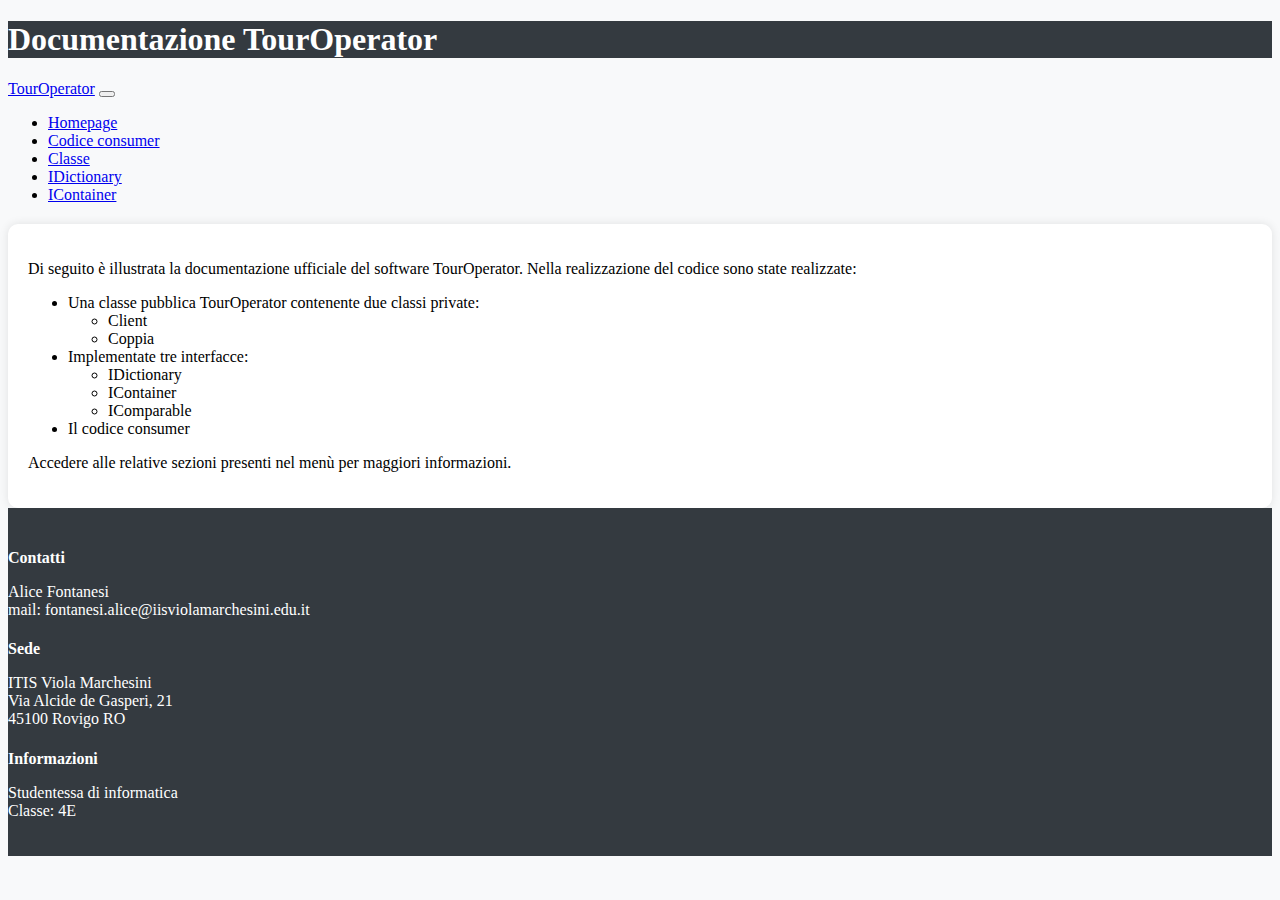
<file: TOUR/index.html>
<!DOCTYPE html>
<html lang="en">
<head>
    <meta charset="UTF-8">
    <meta name="viewport" content="width=device-width, initial-scale=1.0">
    <!-- Bootstrap CSS -->
    <link href="https://cdn.jsdelivr.net/npm/bootstrap@5.0.0-beta1/dist/css/bootstrap.min.css" rel="stylesheet"
    integrity="sha384-giJF6kkoqNQ00vy+HMDP7azOuL0xtbfIcaT9wjKHr8RbDVddVHyTfAAsrekwKmP1" crossorigin="anonymous">
    <link rel="stylesheet" href="style.css">
    <title>Documentazione TourOperator</title>
</head>
<body>
    <div class="container-fluid bg-dark-gray py-5">
        <h1 class="text-center">Documentazione TourOperator</h1>
    </div>
    <nav class="navbar navbar-expand-lg navbar-dark bg-dark">
        <div class="container-fluid">
            <a class="navbar-brand" href="#">TourOperator</a>
            <button class="navbar-toggler" type="button" data-bs-toggle="collapse" data-bs-target="#navbarNav" aria-controls="navbarNav" aria-expanded="false" aria-label="Toggle navigation">
                <span class="navbar-toggler-icon"></span>
            </button>
            <div class="collapse navbar-collapse" id="navbarNav">
                <ul class="navbar-nav me-auto">
                    <li class="nav-item">
                        <a class="nav-link" href="index.html">Homepage</a>
                    </li>
                    <li class="nav-item">
                        <a class="nav-link" href="codiceConsumer.html">Codice consumer</a>
                    </li>
                    <li class="nav-item">
                        <a class="nav-link" href="classe.html">Classe</a>
                    </li>
                    <li class="nav-item">
                        <a class="nav-link" href="IDictionary.html">IDictionary</a>
                    </li>
                    <li class="nav-item">
                        <a class="nav-link" href="IContainer.html">IContainer</a>
                    </li>
                </ul>
            </div>
        </div>
    </nav>
    <div class="container my-4">
        <div class="content-section">
            <p>
                Di seguito è illustrata la documentazione ufficiale del software TourOperator.
                Nella realizzazione del codice sono state realizzate:
            </p>
            <ul>
                <li>Una classe pubblica TourOperator contenente due classi private:
                    <ul>
                        <li>Client</li>
                        <li>Coppia</li>
                    </ul>
                </li>
                <li>Implementate tre interfacce:
                    <ul>
                        <li>IDictionary</li>
                        <li>IContainer</li>
                        <li>IComparable</li>
                    </ul>
                </li>
                <li>Il codice consumer</li>
            </ul>
            <p>
                Accedere alle relative sezioni presenti nel menù per maggiori informazioni.
            </p>
        </div>
    </div>
    <footer>
        <div class="container">
            <div class="row text-center">
                <div class="col-lg-4">
                    <h4>Contatti</h4>
                    <p>Alice Fontanesi<br>
                    mail: fontanesi.alice@iisviolamarchesini.edu.it</p>
                </div>
                <div class="col-lg-4">
                    <h4>Sede</h4>
                    <p>ITIS Viola Marchesini<br>
                    Via Alcide de Gasperi, 21<br>
                    45100 Rovigo RO</p>
                </div>
                <div class="col-lg-4">
                    <h4>Informazioni</h4>
                    <p>Studentessa di informatica<br>Classe: 4E</p>
                </div>
            </div>
        </div>
    </footer>
    <!-- Bootstrap JS -->
    <script src="https://cdn.jsdelivr.net/npm/@popperjs/core@2.9.2/dist/umd/popper.min.js"
    integrity="sha384-IQsoLXlY5nFdZhJ6Vd3p2Q4yFXpbtHb7U4kx6Ll9VV7S6vfMRdKAG8eVok1vr4gt" crossorigin="anonymous"></script>
    <script src="https://cdn.jsdelivr.net/npm/bootstrap@5.0.0-beta1/dist/js/bootstrap.min.js"
    integrity="sha384-pzjw8f+ua7Kw1TIq10U6K3G6zZw5yNG12+cw5Hf5r1R8l0jFL5+tF5g5+3boFF7j" crossorigin="anonymous"></script>
</body>
</html>
</file>
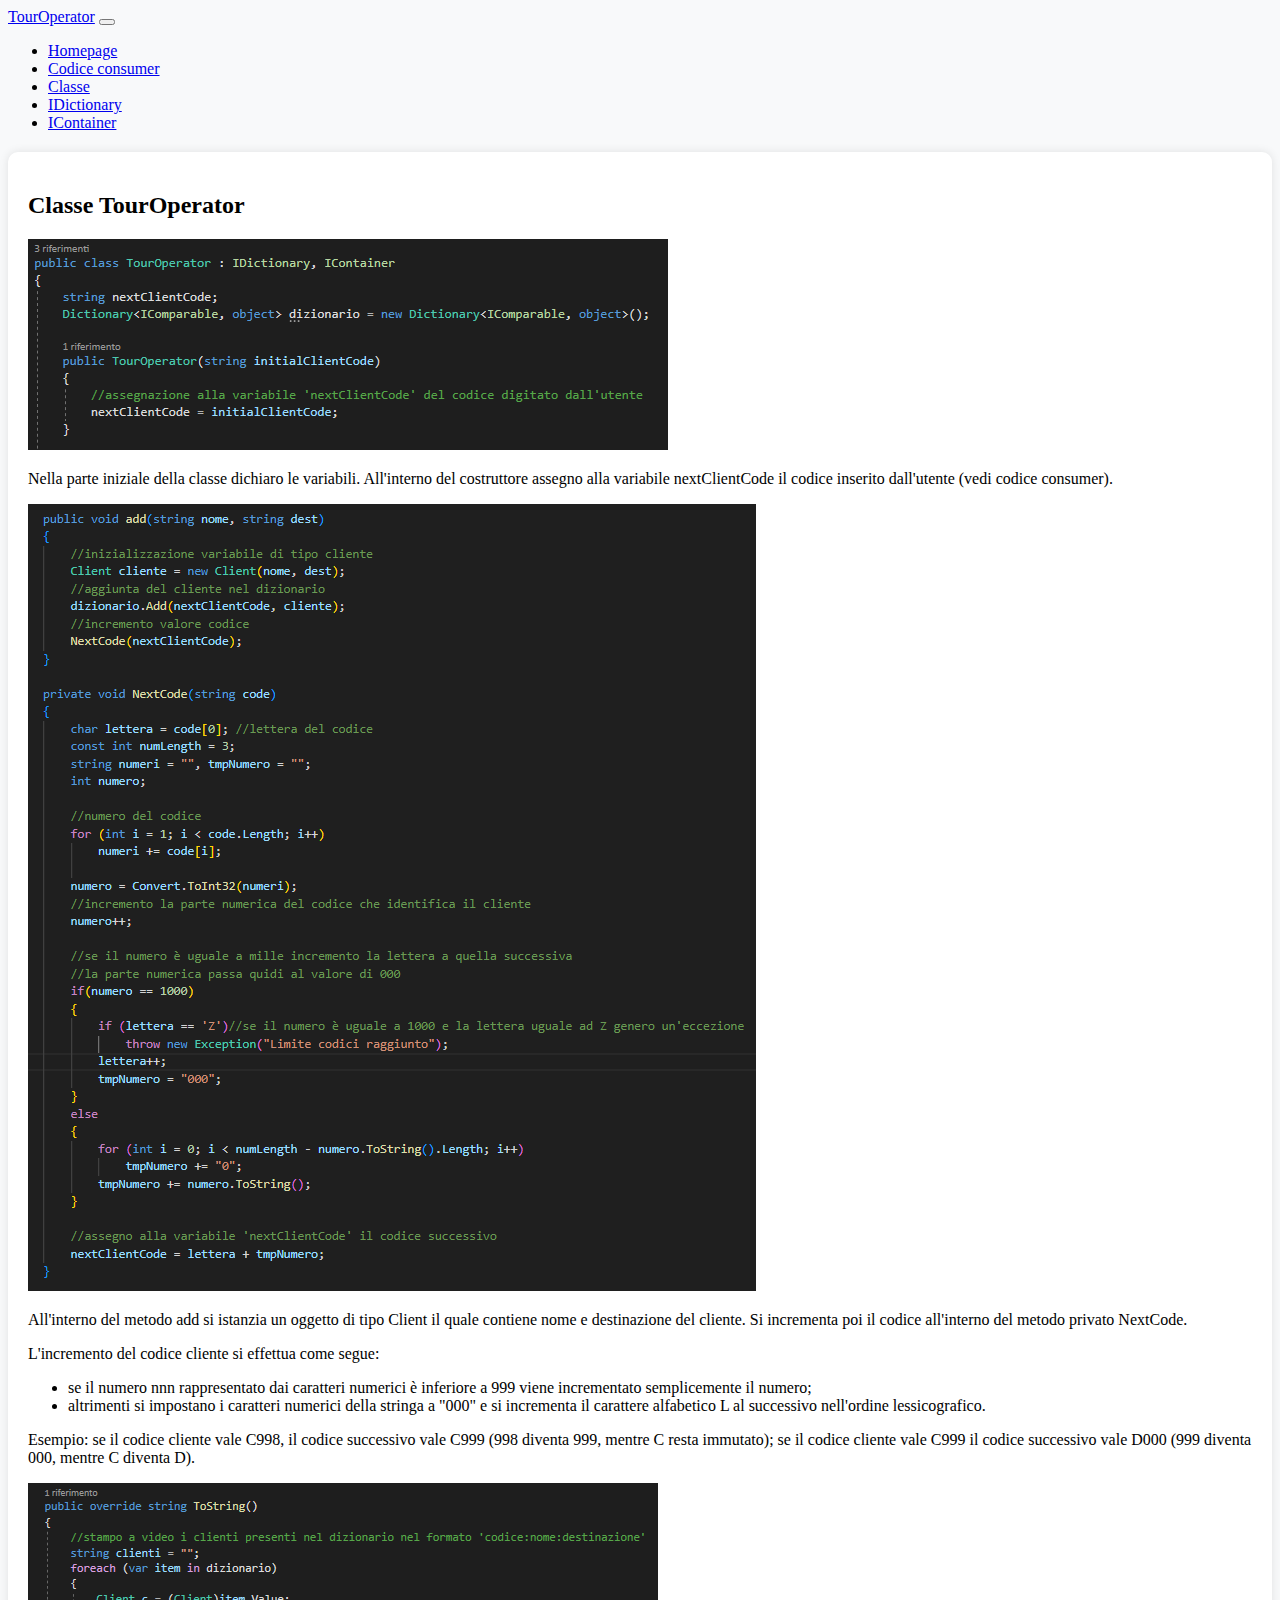
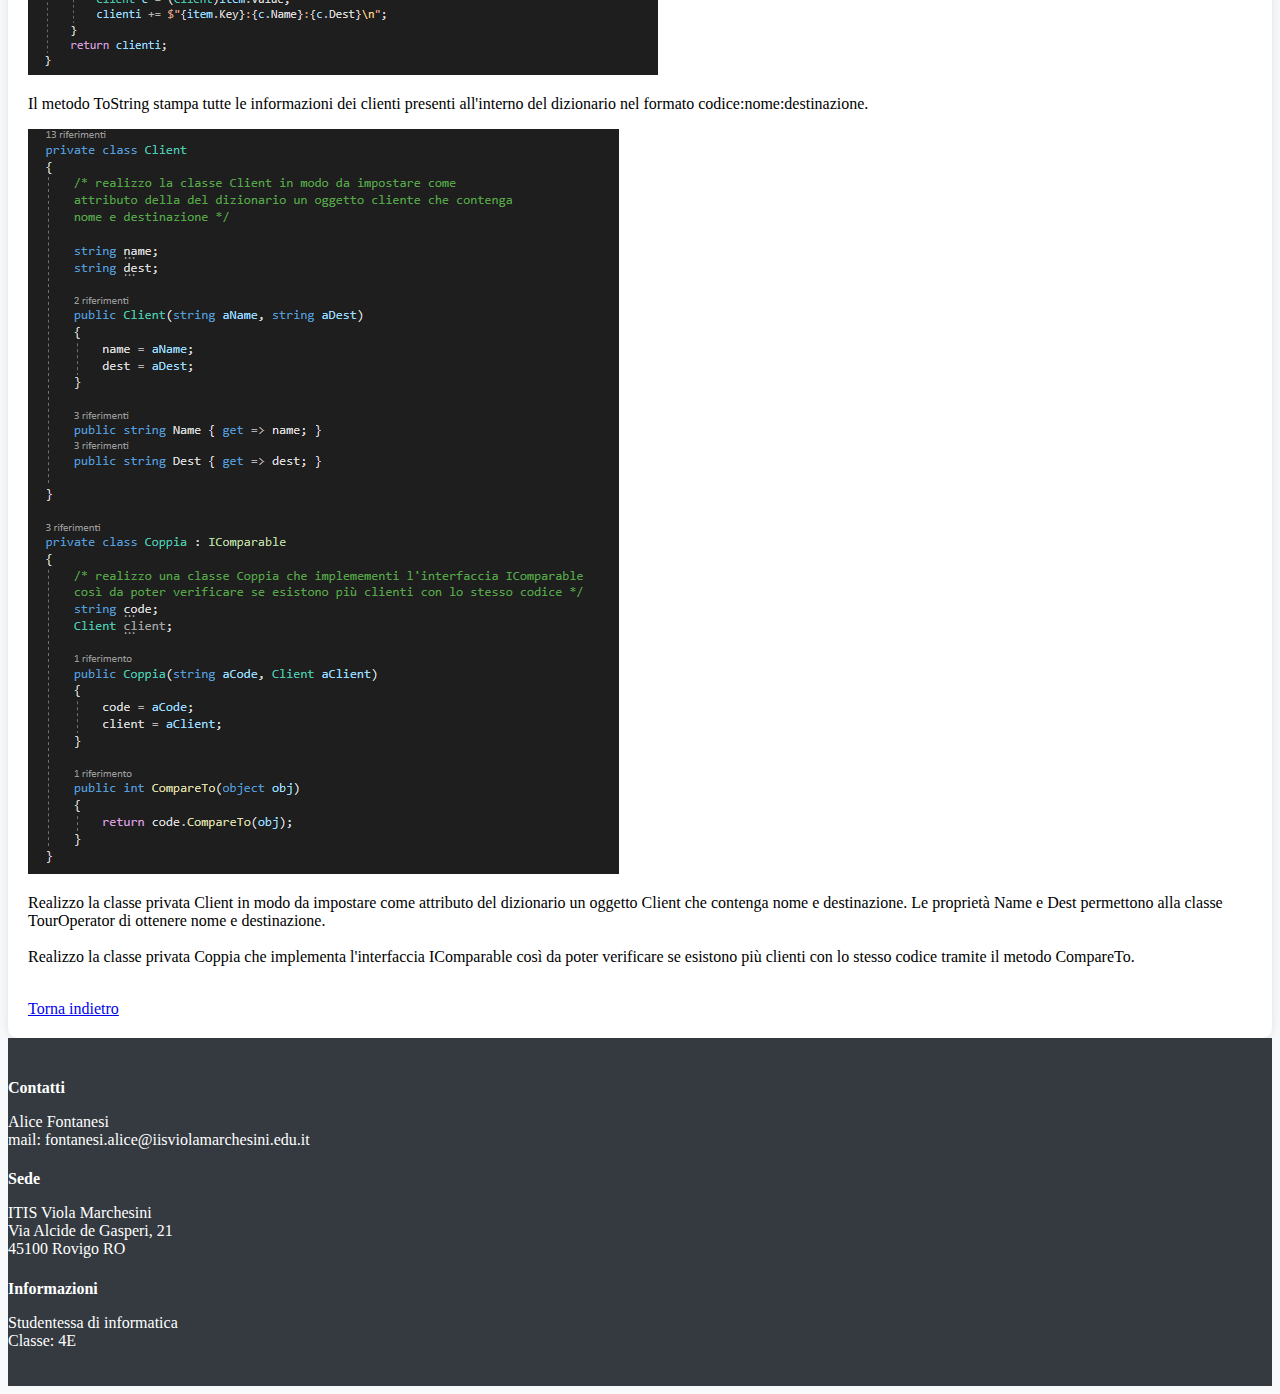
<file: TOUR/classe.html>
<!DOCTYPE html>
<html lang="en">
<head>
    <meta charset="UTF-8">
    <meta name="viewport" content="width=device-width, initial-scale=1.0">
    <!-- Bootstrap CSS -->
    <link href="https://cdn.jsdelivr.net/npm/bootstrap@5.0.0-beta1/dist/css/bootstrap.min.css" rel="stylesheet"
     integrity="sha384-giJF6kkoqNQ00vy+HMDP7azOuL0xtbfIcaT9wjKHr8RbDVddVHyTfAAsrekwKmP1" crossorigin="anonymous">
    <link rel="stylesheet" href="style.css">
    <title>Documentazione TourOperator</title>
</head>
<body>
    <nav class="navbar navbar-expand-lg navbar-dark bg-dark">
        <div class="container-fluid">
            <a class="navbar-brand" href="#">TourOperator</a>
            <button class="navbar-toggler" type="button" data-bs-toggle="collapse" data-bs-target="#navbarNav" aria-controls="navbarNav" aria-expanded="false" aria-label="Toggle navigation">
                <span class="navbar-toggler-icon"></span>
            </button>
            <div class="collapse navbar-collapse" id="navbarNav">
                <ul class="navbar-nav">
                    <li class="nav-item">
                        <a class="nav-link" href="index.html">Homepage</a>
                    </li>
                    <li class="nav-item">
                        <a class="nav-link" href="codiceConsumer.html">Codice consumer</a>
                    </li>
                    <li class="nav-item">
                        <a class="nav-link" href="classe.html">Classe</a>
                    </li>
                    <li class="nav-item">
                        <a class="nav-link" href="IDictionary.html">IDictionary</a>
                    </li>
                    <li class="nav-item">
                        <a class="nav-link" href="IContainer.html">IContainer</a>
                    </li>
                </ul>
            </div>
        </div>
    </nav>
    <div class="container my-4">
        <div class="row justify-content-center">
            <div class="col-lg-8 content-section">
                    <h2>Classe TourOperator</h2>
                    <img class="img-fluid my-3" src="costruttore.png" alt="Costruttore">
                    <p>Nella parte iniziale della classe dichiaro le variabili. All'interno del costruttore assegno alla variabile nextClientCode il codice inserito dall'utente (vedi codice consumer).</p>
                    <img class="img-fluid my-3" src="pubblici1.png" alt="Pubblici1">
                    <p>All'interno del metodo add si istanzia un oggetto di tipo Client il quale contiene nome e destinazione del cliente. Si incrementa poi il codice all'interno del metodo privato NextCode.</p>
                    <p>L'incremento del codice cliente si effettua come segue:
                        <ul>
                            <li>se il numero nnn rappresentato dai caratteri numerici è inferiore a 999 viene incrementato semplicemente il numero;</li>
                            <li>altrimenti si impostano i caratteri numerici della stringa a "000" e si incrementa il carattere alfabetico L al successivo nell'ordine lessicografico.</li>
                        </ul>
                        Esempio: se il codice cliente vale C998, il codice successivo vale C999 (998 diventa 999, mentre C resta immutato); se il codice cliente vale C999 il codice successivo vale D000 (999 diventa 000, mentre C diventa D).
                    </p>
                    <img class="img-fluid my-3" src="pubblici2.png" alt="Pubblici2">
                    <p>Il metodo ToString stampa tutte le informazioni dei clienti presenti all'interno del dizionario nel formato codice:nome:destinazione.</p>
                    <img class="img-fluid my-3" src="classiPrivate.png" alt="ClassiPrivate">
                    <p>Realizzo la classe privata Client in modo da impostare come attributo del dizionario un oggetto Client che contenga nome e destinazione. Le proprietà Name e Dest permettono alla classe TourOperator di ottenere nome e destinazione.
                        <br><br>
                        Realizzo la classe privata Coppia che implementa l'interfaccia IComparable così da poter verificare se esistono più clienti con lo stesso codice tramite il metodo CompareTo.
                    </p>
                    <br>
                    <a href="index.html" class="btn btn-primary">Torna indietro</a>
                </div>
            </div>
        </div>
    </div>
    <footer class="bg-dark text-white py-4">
        <div class="container">
            <div class="row text-center">
                <div class="col-lg-4">
                    <h4>Contatti</h4>
                    <p>Alice Fontanesi<br>
                    mail: fontanesi.alice@iisviolamarchesini.edu.it</p>
                </div>
                <div class="col-lg-4">
                    <h4>Sede</h4>
                    <p>ITIS Viola Marchesini<br>
                    Via Alcide de Gasperi, 21<br>
                    45100 Rovigo RO</p>
                </div>
                <div class="col-lg-4">
                    <h4>Informazioni</h4>
                    <p>Studentessa di informatica<br>Classe: 4E</p>
                </div>
            </div>
        </div>
    </footer>
    <!-- Bootstrap JS -->
    <script src="https://cdn.jsdelivr.net/npm/@popperjs/core@2.9.2/dist/umd/popper.min.js"
    integrity="sha384-IQsoLXlY5nFdZhJ6Vd3p2Q4yFXpbtHb7U4kx6Ll9VV7S6vfMRdKAG8eVok1vr4gt" crossorigin="anonymous"></script>
    <script src="https://cdn.jsdelivr.net/npm/bootstrap@5.0.0-beta1/dist/js/bootstrap.min.js"
    integrity="sha384-pzjw8f+ua7Kw1TIq10U6K3G6zZw5yNG12+cw5Hf5r1R8l0jFL5+tF5g5+3boFF7j" crossorigin="anonymous"></script>
</body>
</html>
</file>
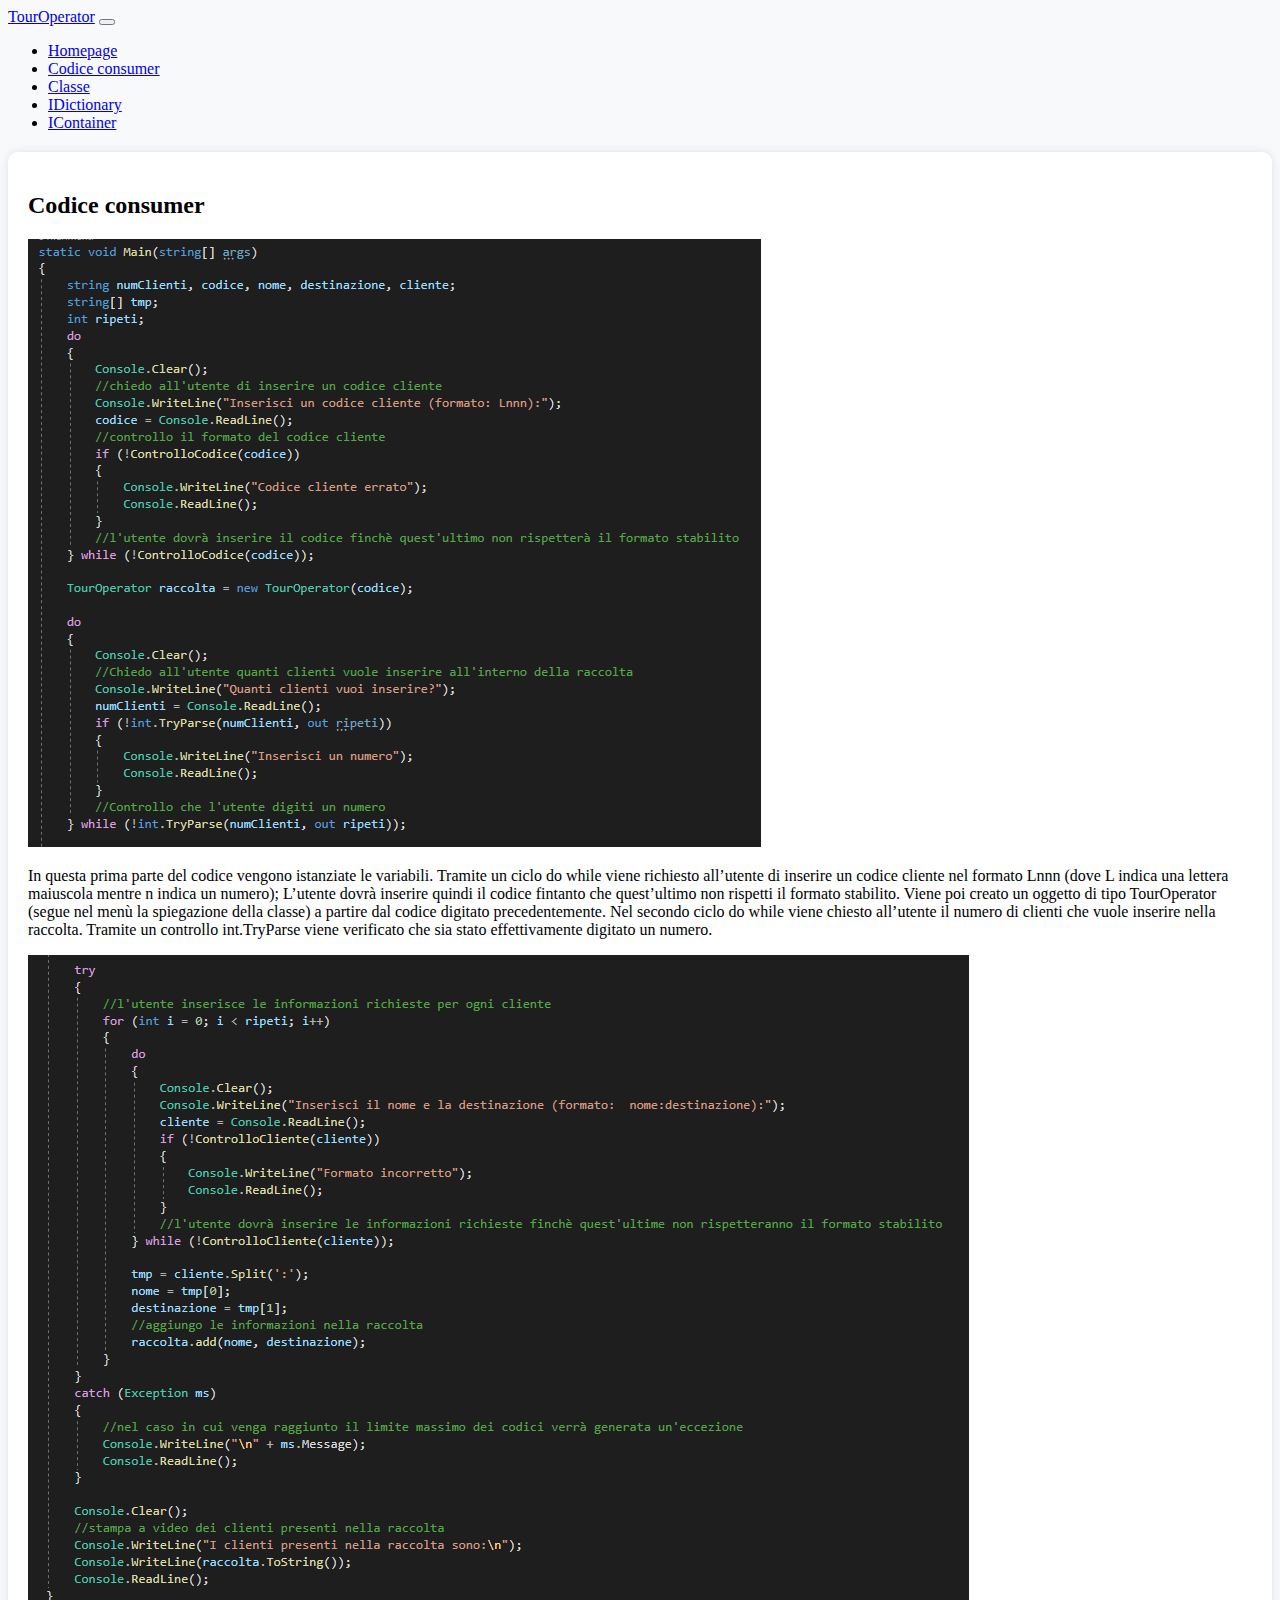
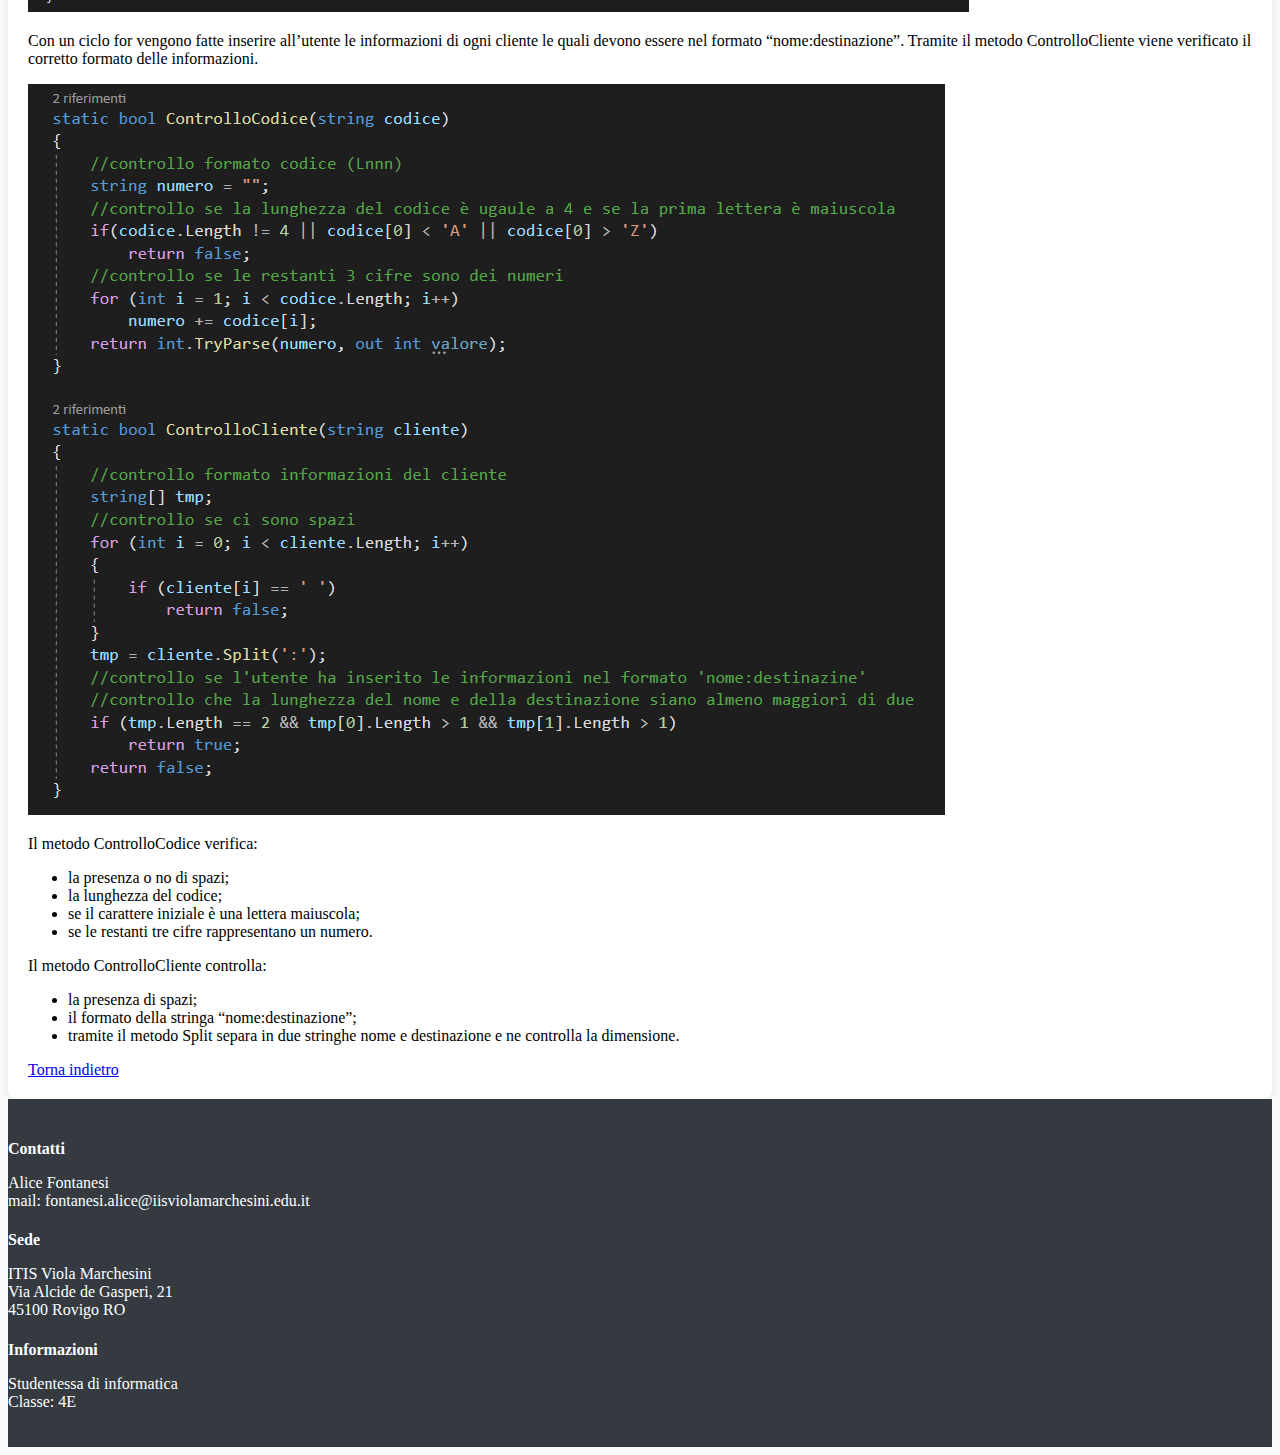
<file: TOUR/codiceConsumer.html>
<!DOCTYPE html>
<html lang="en">
<head>
    <meta charset="UTF-8">
    <meta name="viewport" content="width=device-width, initial-scale=1.0">
    <!-- Bootstrap CSS -->
    <link href="https://cdn.jsdelivr.net/npm/bootstrap@5.0.0-beta1/dist/css/bootstrap.min.css" rel="stylesheet"
    integrity="sha384-giJF6kkoqNQ00vy+HMDP7azOuL0xtbfIcaT9wjKHr8RbDVddVHyTfAAsrekwKmP1" crossorigin="anonymous">
    <link rel="stylesheet" href="style.css">
    <title>Documentazione TourOperator</title>
</head>
<body>
    <nav class="navbar navbar-expand-lg navbar-dark bg-dark">
        <div class="container-fluid">
            <a class="navbar-brand" href="#">TourOperator</a>
            <button class="navbar-toggler" type="button" data-bs-toggle="collapse" data-bs-target="#navbarNav" aria-controls="navbarNav" aria-expanded="false" aria-label="Toggle navigation">
                <span class="navbar-toggler-icon"></span>
            </button>
            <div class="collapse navbar-collapse" id="navbarNav">
                <ul class="navbar-nav me-auto">
                    <li class="nav-item">
                        <a class="nav-link" href="index.html">Homepage</a>
                    </li>
                    <li class="nav-item">
                        <a class="nav-link" href="codiceConsumer.html">Codice consumer</a>
                    </li>
                    <li class="nav-item">
                        <a class="nav-link" href="classe.html">Classe</a>
                    </li>
                    <li class="nav-item">
                        <a class="nav-link" href="IDictionary.html">IDictionary</a>
                    </li>
                    <li class="nav-item">
                        <a class="nav-link" href="IContainer.html">IContainer</a>
                    </li>
                </ul>
            </div>
        </div>
    </nav>
    <div class="container my-4">
        <div class="row justify-content-center">
            <div class="col-lg-8 content-section">
                    <h2>Codice consumer</h2>
                    <img class="img-fluid my-3" src="main1.png" alt="Codice consumer parte 1">
                    <p>
                        In questa prima parte del codice vengono istanziate le variabili.
                        Tramite un ciclo do while viene richiesto all’utente di inserire un codice cliente nel formato Lnnn (dove L indica una lettera maiuscola mentre n indica un numero);
                        L’utente dovrà inserire quindi il codice fintanto che quest’ultimo non rispetti il formato stabilito.
                        Viene poi creato un oggetto di tipo TourOperator (segue nel menù la spiegazione della classe) a partire dal codice digitato precedentemente.
                        Nel secondo ciclo do while viene chiesto all’utente il numero di clienti che vuole inserire nella raccolta.
                        Tramite un controllo int.TryParse viene verificato che sia stato effettivamente digitato un numero.
                    </p>
                    <img class="img-fluid my-3" src="main2.png" alt="Codice consumer parte 2">
                    <p>
                        Con un ciclo for vengono fatte inserire all’utente le informazioni di ogni cliente le quali devono essere nel formato “nome:destinazione”.
                        Tramite il metodo ControlloCliente viene verificato il corretto formato delle informazioni.
                    </p>
                    <img class="img-fluid my-3" src="metodi.png" alt="Metodi di controllo">
                    <p>
                        Il metodo ControlloCodice verifica:
                        <ul>
                            <li>la presenza o no di spazi;</li>
                            <li>la lunghezza del codice;</li>
                            <li>se il carattere iniziale è una lettera maiuscola;</li>
                            <li>se le restanti tre cifre rappresentano un numero.</li>
                        </ul>
                        Il metodo ControlloCliente controlla:
                        <ul>
                            <li>la presenza di spazi;</li>
                            <li>il formato della stringa “nome:destinazione”;</li>
                            <li>tramite il metodo Split separa in due stringhe nome e destinazione e ne controlla la dimensione.</li>
                        </ul>
                    </p>
                    <a href="index.html" class="btn btn-primary">Torna indietro</a>
                </div>
            </div>
        </div>
    </div>
    <footer class="bg-dark text-white py-4">
        <div class="container">
            <div class="row text-center">
                <div class="col-lg-4">
                    <h4>Contatti</h4>
                    <p>Alice Fontanesi<br>mail: fontanesi.alice@iisviolamarchesini.edu.it</p>
                </div>
                <div class="col-lg-4">
                    <h4>Sede</h4>
                    <p>ITIS Viola Marchesini<br>Via Alcide de Gasperi, 21<br>45100 Rovigo RO</p>
                </div>
                <div class="col-lg-4">
                    <h4>Informazioni</h4>
                    <p>Studentessa di informatica<br>Classe: 4E</p>
                </div>
            </div>
        </div>
    </footer>
    <!-- Bootstrap JS -->
    <script src="https://cdn.jsdelivr.net/npm/@popperjs/core@2.9.2/dist/umd/popper.min.js"
    integrity="sha384-IQsoLXlY5nFdZhJ6Vd3p2Q4yFXpbtHb7U4kx6Ll9VV7S6vfMRdKAG8eVok1vr4gt" crossorigin="anonymous"></script>
    <script src="https://cdn.jsdelivr.net/npm/bootstrap@5.0.0-beta1/dist/js/bootstrap.min.js"
    integrity="sha384-pzjw8f+ua7Kw1TIq10U6K3G6zZw5yNG12+cw5Hf5r1R8l0jFL5+tF5g5+3boFF7j" crossorigin="anonymous"></script>
</body>
</html>
</file>
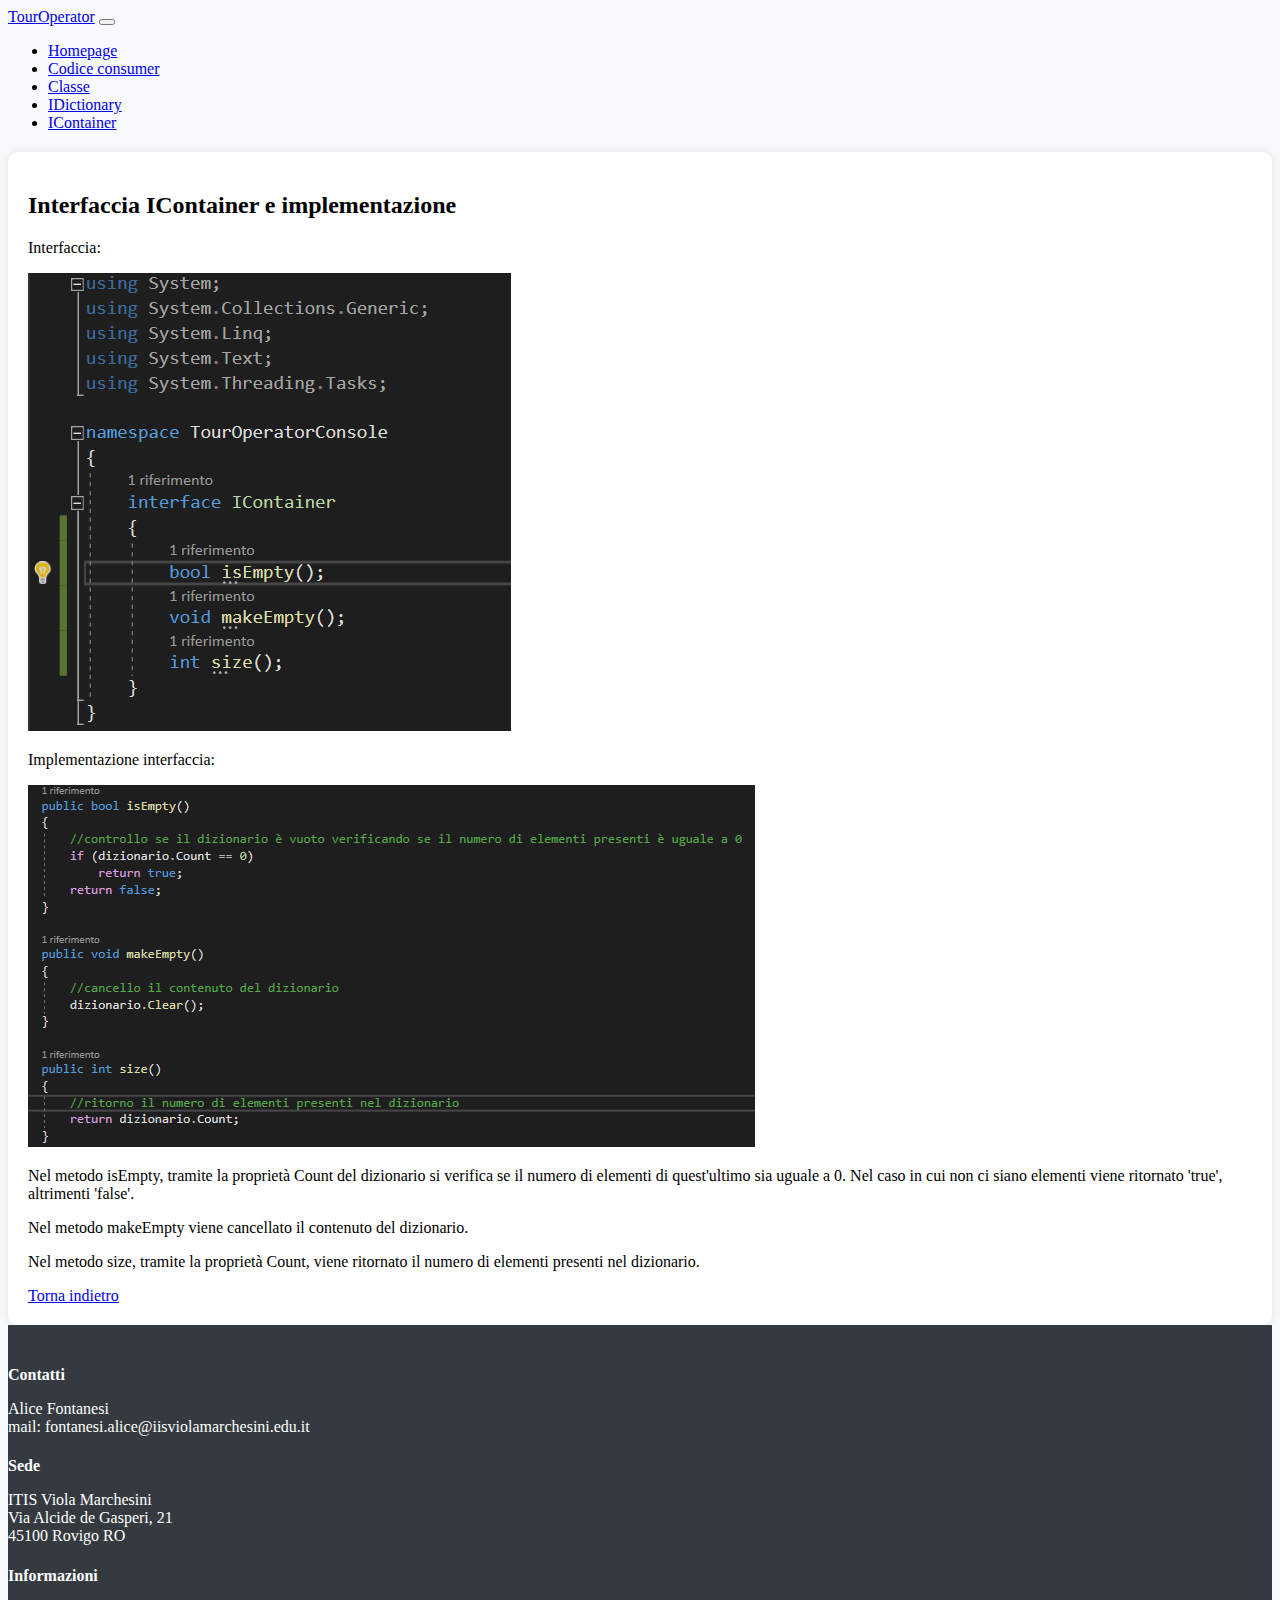
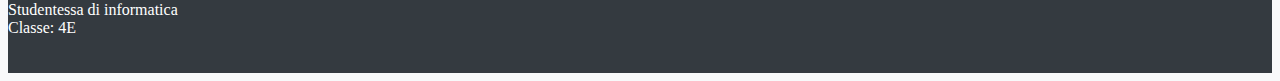
<file: TOUR/IContainer.html>
<!DOCTYPE html>
<html lang="en">
<head>
    <meta charset="UTF-8">
    <meta name="viewport" content="width=device-width, initial-scale=1.0">
    <!-- Bootstrap CSS -->
    <link href="https://cdn.jsdelivr.net/npm/bootstrap@5.0.0-beta1/dist/css/bootstrap.min.css" rel="stylesheet"
    integrity="sha384-giJF6kkoqNQ00vy+HMDP7azOuL0xtbfIcaT9wjKHr8RbDVddVHyTfAAsrekwKmP1" crossorigin="anonymous">
    <link rel="stylesheet" href="style.css">
    <title>Documentazione TourOperator</title>
</head>
<body>
    <nav class="navbar navbar-expand-lg navbar-dark bg-dark">
        <div class="container-fluid">
            <a class="navbar-brand" href="#">TourOperator</a>
            <button class="navbar-toggler" type="button" data-bs-toggle="collapse" data-bs-target="#navbarNav" aria-controls="navbarNav" aria-expanded="false" aria-label="Toggle navigation">
                <span class="navbar-toggler-icon"></span>
            </button>
            <div class="collapse navbar-collapse" id="navbarNav">
                <ul class="navbar-nav me-auto">
                    <li class="nav-item">
                        <a class="nav-link" href="index.html">Homepage</a>
                    </li>
                    <li class="nav-item">
                        <a class="nav-link" href="codiceConsumer.html">Codice consumer</a>
                    </li>
                    <li class="nav-item">
                        <a class="nav-link" href="classe.html">Classe</a>
                    </li>
                    <li class="nav-item">
                        <a class="nav-link" href="IDictionary.html">IDictionary</a>
                    </li>
                    <li class="nav-item">
                        <a class="nav-link" href="IContainer.html">IContainer</a>
                    </li>
                </ul>
            </div>
        </div>
    </nav>
    <div class="container my-4">
        <div class="row justify-content-center">
            <div class="col-lg-8 content-section">
                <h2>Interfaccia IContainer e implementazione</h2>
                <p>Interfaccia:</p>
                <img class="img-fluid mb-3" src="intCont.png" alt="Interfaccia IContainer">
                <p>Implementazione interfaccia:</p>
                <img class="img-fluid mb-3" src="implCont.png" alt="Implementazione IContainer">
                <p>
                    Nel metodo isEmpty, tramite la proprietà Count del dizionario si verifica se il numero di elementi di quest'ultimo sia uguale a 0.
                    Nel caso in cui non ci siano elementi viene ritornato 'true', altrimenti 'false'.
                </p>
                <p>
                    Nel metodo makeEmpty viene cancellato il contenuto del dizionario.
                </p>
                <p>
                    Nel metodo size, tramite la proprietà Count, viene ritornato il numero di elementi presenti nel dizionario.
                </p>
                <a href="index.html" class="btn btn-primary">Torna indietro</a>
            </div>
        </div>
    </div>
    <footer class="bg-dark text-white py-4">
        <div class="container">
            <div class="row text-center">
                <div class="col-lg-4">
                    <h4>Contatti</h4>
                    <p>Alice Fontanesi<br>
                    mail: fontanesi.alice@iisviolamarchesini.edu.it</p>
                </div>
                <div class="col-lg-4">
                    <h4>Sede</h4>
                    <p>ITIS Viola Marchesini<br>
                    Via Alcide de Gasperi, 21<br>
                    45100 Rovigo RO</p>
                </div>
                <div class="col-lg-4">
                    <h4>Informazioni</h4>
                    <p>Studentessa di informatica<br>Classe: 4E</p>
                </div>
            </div>
        </div>
    </footer>
    <!-- Bootstrap JS -->
    <script src="https://cdn.jsdelivr.net/npm/@popperjs/core@2.9.2/dist/umd/popper.min.js"
    integrity="sha384-IQsoLXlY5nFdZhJ6Vd3p2Q4yFXpbtHb7U4kx6Ll9VV7S6vfMRdKAG8eVok1vr4gt" crossorigin="anonymous"></script>
    <script src="https://cdn.jsdelivr.net/npm/bootstrap@5.0.0-beta1/dist/js/bootstrap.min.js"
    integrity="sha384-pzjw8f+ua7Kw1TIq10U6K3G6zZw5yNG12+cw5Hf5r1R8l0jFL5+tF5g5+3boFF7j" crossorigin="anonymous"></script>
</body>
</html>
</file>
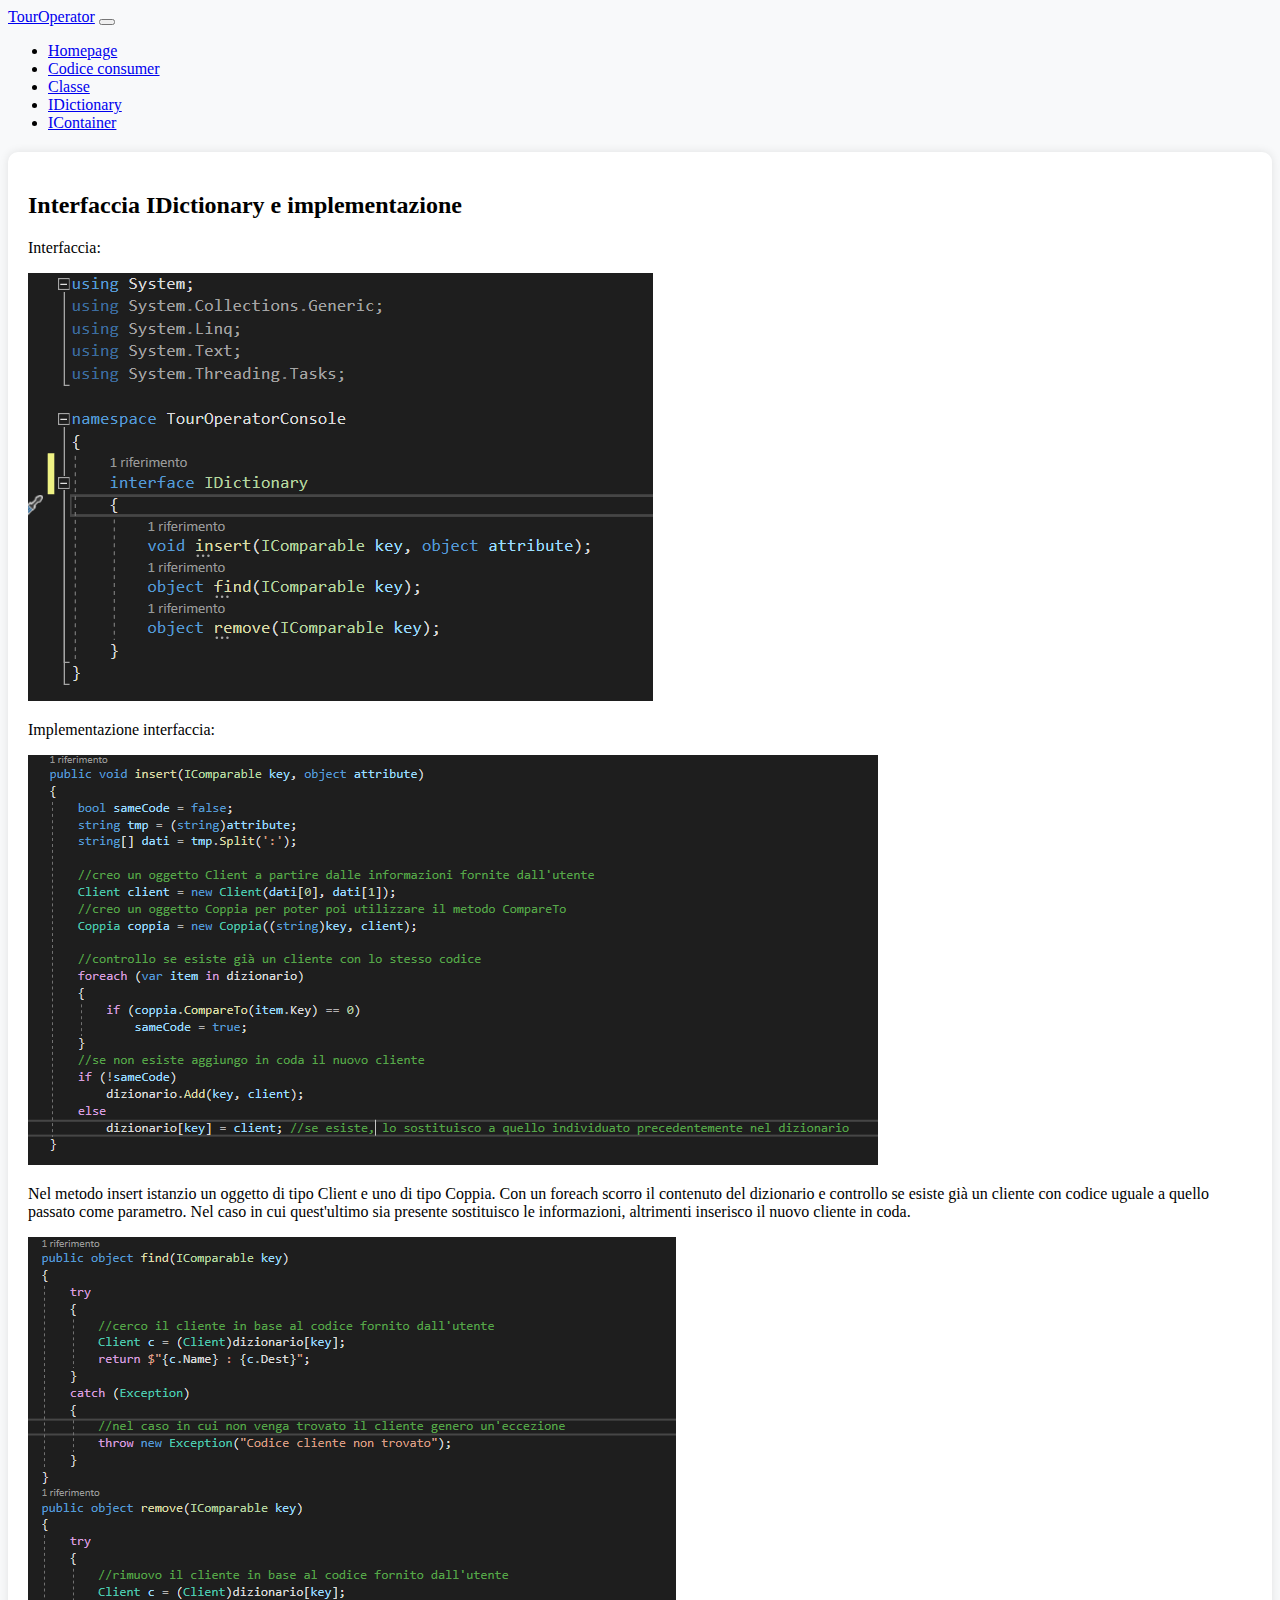
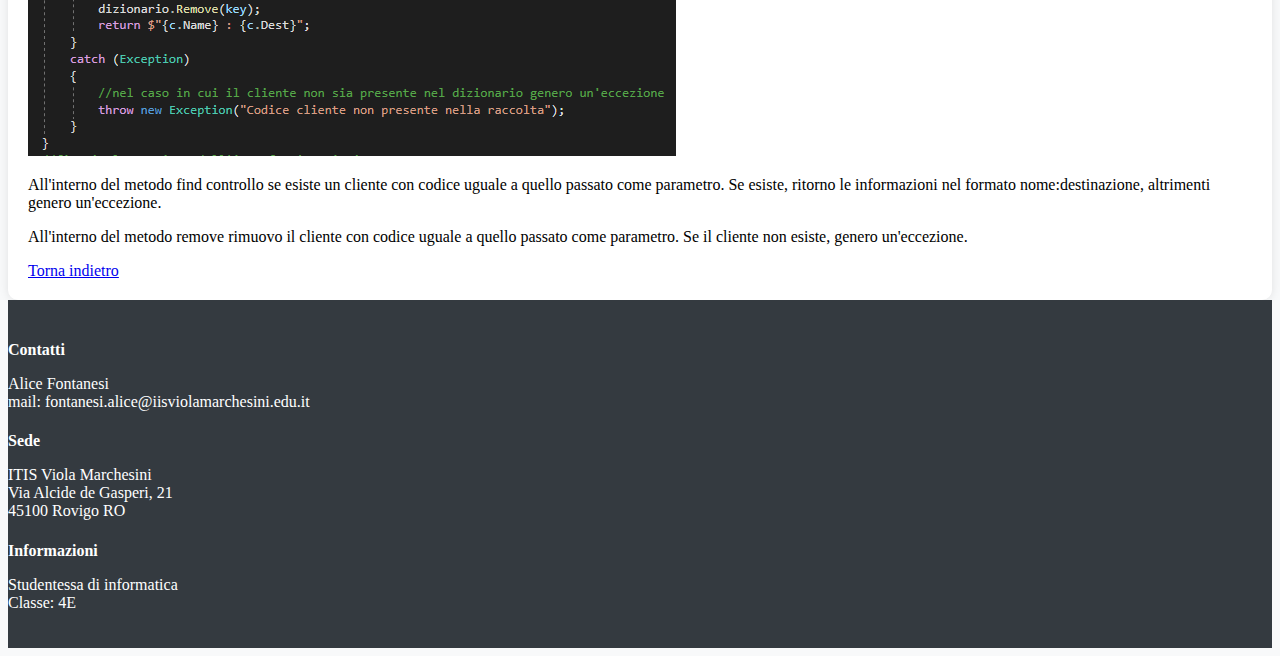
<file: TOUR/IDictionary.html>
<!DOCTYPE html>
<html lang="en">
<head>
    <meta charset="UTF-8">
    <meta name="viewport" content="width=device-width, initial-scale=1.0">
    <!-- Bootstrap CSS -->
    <link href="https://cdn.jsdelivr.net/npm/bootstrap@5.0.0-beta1/dist/css/bootstrap.min.css" rel="stylesheet"
    integrity="sha384-giJF6kkoqNQ00vy+HMDP7azOuL0xtbfIcaT9wjKHr8RbDVddVHyTfAAsrekwKmP1" crossorigin="anonymous">
    <link rel="stylesheet" href="style.css">
    <title>Documentazione TourOperator</title>
</head>
<body>
    <nav class="navbar navbar-expand-lg navbar-dark bg-dark">
        <div class="container-fluid">
            <a class="navbar-brand" href="#">TourOperator</a>
            <button class="navbar-toggler" type="button" data-bs-toggle="collapse" data-bs-target="#navbarNav" aria-controls="navbarNav" aria-expanded="false" aria-label="Toggle navigation">
                <span class="navbar-toggler-icon"></span>
            </button>
            <div class="collapse navbar-collapse" id="navbarNav">
                <ul class="navbar-nav me-auto">
                    <li class="nav-item">
                        <a class="nav-link" href="index.html">Homepage</a>
                    </li>
                    <li class="nav-item">
                        <a class="nav-link" href="codiceConsumer.html">Codice consumer</a>
                    </li>
                    <li class="nav-item">
                        <a class="nav-link" href="classe.html">Classe</a>
                    </li>
                    <li class="nav-item">
                        <a class="nav-link" href="IDictionary.html">IDictionary</a>
                    </li>
                    <li class="nav-item">
                        <a class="nav-link" href="IContainer.html">IContainer</a>
                    </li>
                </ul>
            </div>
        </div>
    </nav>
    <div class="container my-4">
        <div class="row justify-content-center">
            <div class="col-lg-8 content-section">
                <h2>Interfaccia IDictionary e implementazione</h2>
                <p>Interfaccia:</p>
                <img class="img-fluid mb-3" src="intDic.png" alt="Interfaccia IDictionary">
                <p>Implementazione interfaccia:</p>
                <img class="img-fluid mb-3" src="implDic.png" alt="Implementazione IDictionary">
                <p>
                    Nel metodo insert istanzio un oggetto di tipo Client e uno di tipo Coppia.
                    Con un foreach scorro il contenuto del dizionario e controllo se esiste già un cliente con codice uguale a quello passato come parametro.
                    Nel caso in cui quest'ultimo sia presente sostituisco le informazioni, altrimenti inserisco il nuovo cliente in coda.
                </p>
                <img class="img-fluid mb-3" src="implDic2.png" alt="Implementazione IDictionary parte 2">
                <p>
                    All'interno del metodo find controllo se esiste un cliente con codice uguale a quello passato come parametro.
                    Se esiste, ritorno le informazioni nel formato nome:destinazione, altrimenti genero un'eccezione.
                </p>
                <p>
                    All'interno del metodo remove rimuovo il cliente con codice uguale a quello passato come parametro. Se il cliente non esiste, genero un'eccezione.
                </p>
                <a href="index.html" class="btn btn-primary">Torna indietro</a>
            </div>
        </div>
    </div>
    <footer class="bg-dark text-white py-4">
        <div class="container">
            <div class="row text-center">
                <div class="col-lg-4">
                    <h4>Contatti</h4>
                    <p>Alice Fontanesi<br>
                    mail: fontanesi.alice@iisviolamarchesini.edu.it</p>
                </div>
                <div class="col-lg-4">
                    <h4>Sede</h4>
                    <p>ITIS Viola Marchesini<br>
                    Via Alcide de Gasperi, 21<br>
                    45100 Rovigo RO</p>
                </div>
                <div class="col-lg-4">
                    <h4>Informazioni</h4>
                    <p>Studentessa di informatica<br>Classe: 4E</p>
                </div>
            </div>
        </div>
    </footer>
    <!-- Bootstrap JS -->
    <script src="https://cdn.jsdelivr.net/npm/@popperjs/core@2.9.2/dist/umd/popper.min.js"
    integrity="sha384-IQsoLXlY5nFdZhJ6Vd3p2Q4yFXpbtHb7U4kx6Ll9VV7S6vfMRdKAG8eVok1vr4gt" crossorigin="anonymous"></script>
    <script src="https://cdn.jsdelivr.net/npm/bootstrap@5.0.0-beta1/dist/js/bootstrap.min.js"
    integrity="sha384-pzjw8f+ua7Kw1TIq10U6K3G6zZw5yNG12+cw5Hf5r1R8l0jFL5+tF5g5+3boFF7j" crossorigin="anonymous"></script>
</body>
</html>
</file>
<file: TOUR/style.css>
body {
    background-color: #f8f9fa;
}

.menu-section {
    background-color: #343a40;
    padding: 20px;
    border-radius: 10px;
    color: white;
}

.menu-section h4, .menu-section h6 {
    color: #f8f9fa;
}

.menu-section a {
    color: #f8f9fa;
    text-decoration: none;
}

.menu-section a:hover {
    text-decoration: underline;
}

footer {
    background-color: #343a40;
    color: white;
    padding: 20px 0;
}

footer h4 {
    margin-bottom: 15px;
}

.content-section {
    background-color: white;
    padding: 20px;
    border-radius: 10px;
    box-shadow: 0 0 10px rgba(0,0,0,0.1);
}

.navbar {
    margin-bottom: 20px;
}

.content-section {
    background-color: white;
    padding: 20px;
    border-radius: 10px;
    box-shadow: 0 0 10px rgba(0,0,0,0.1);
}

.bg-dark-gray {
    background-color: #343a40; 
    color: white; 
}
</file>
